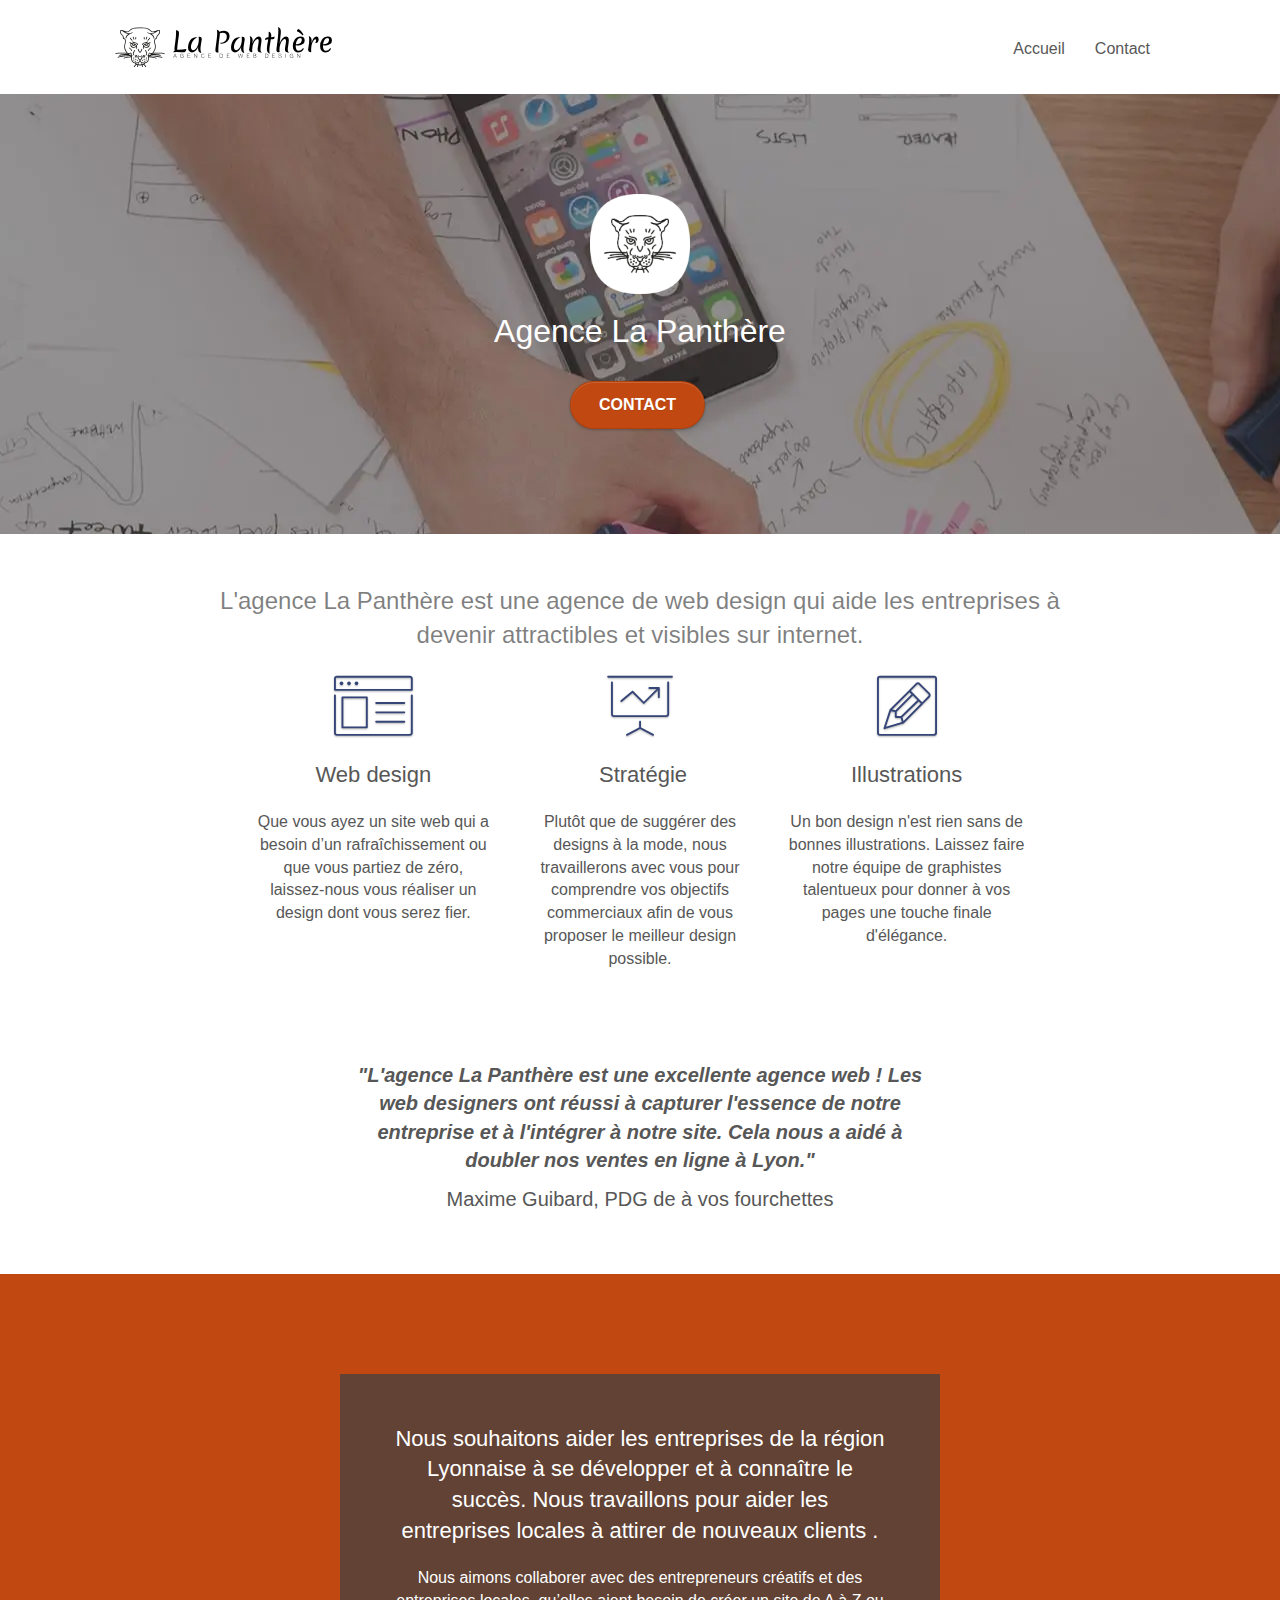
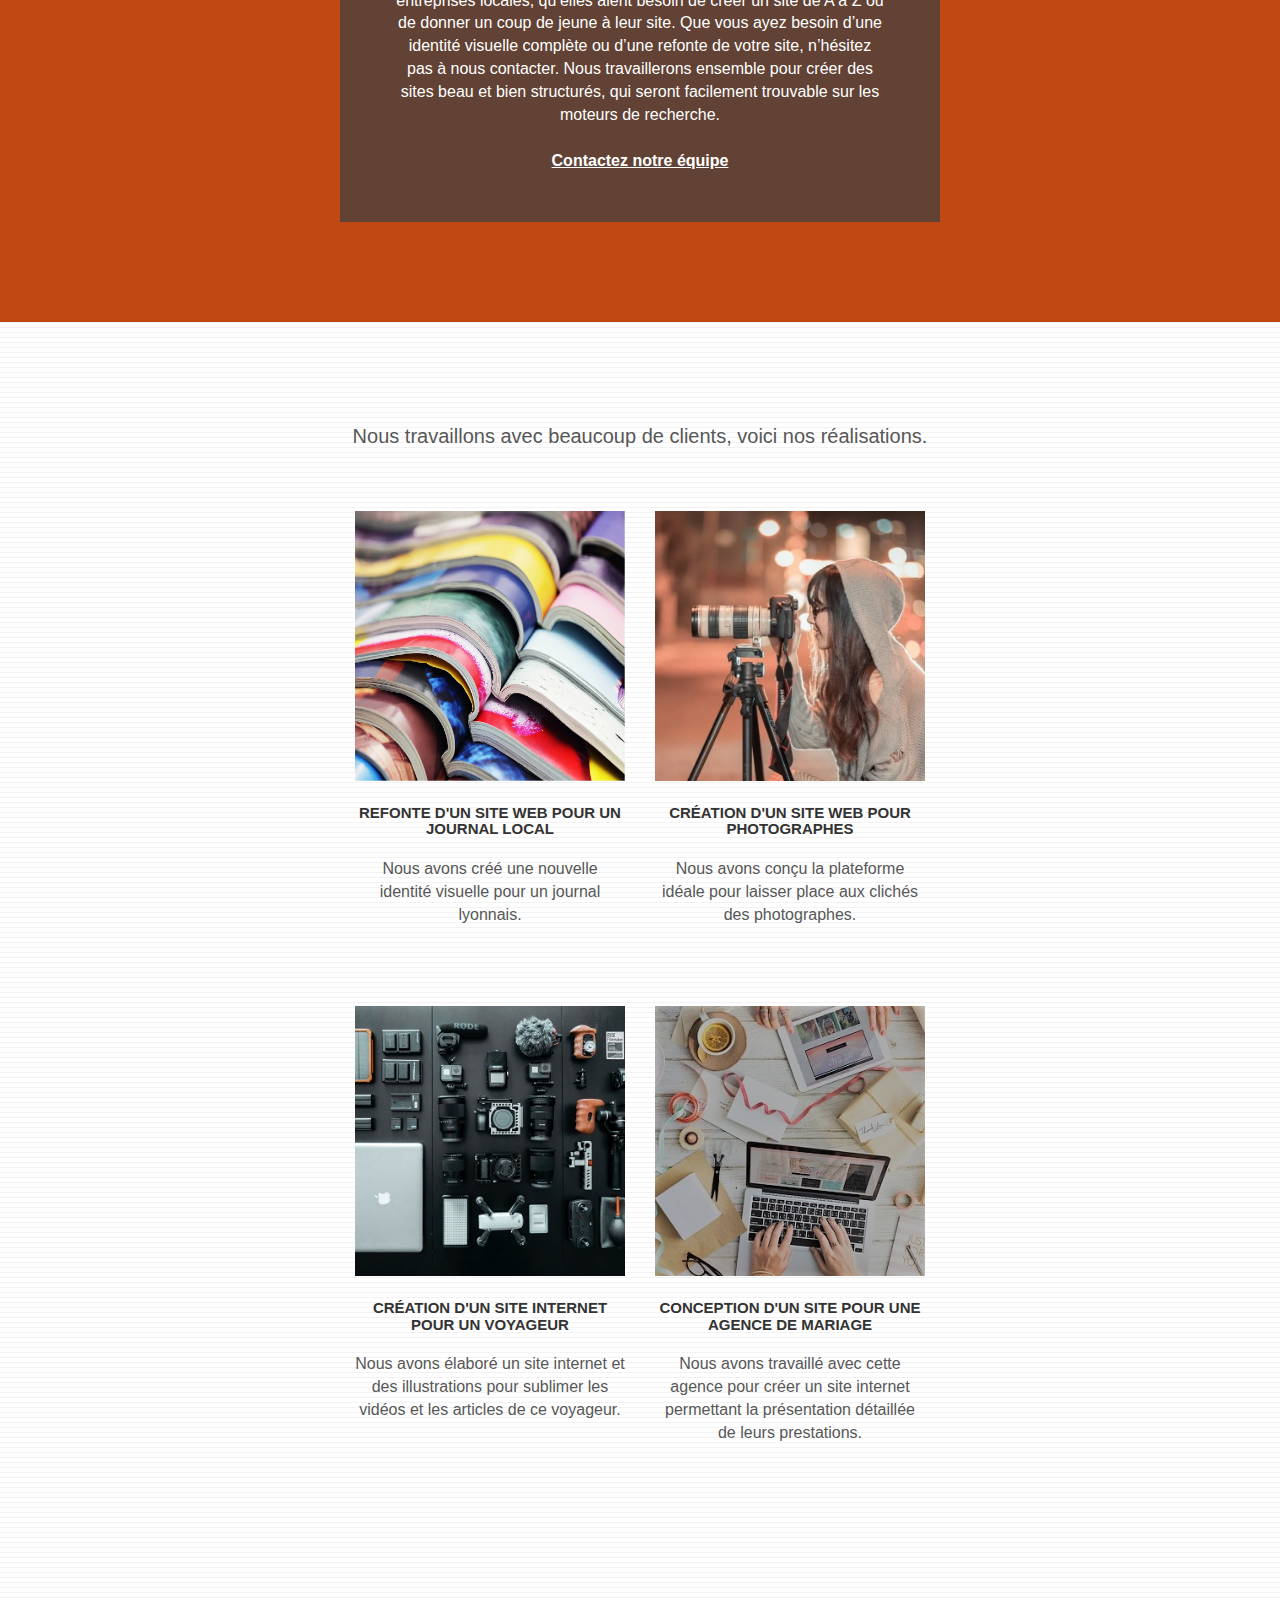
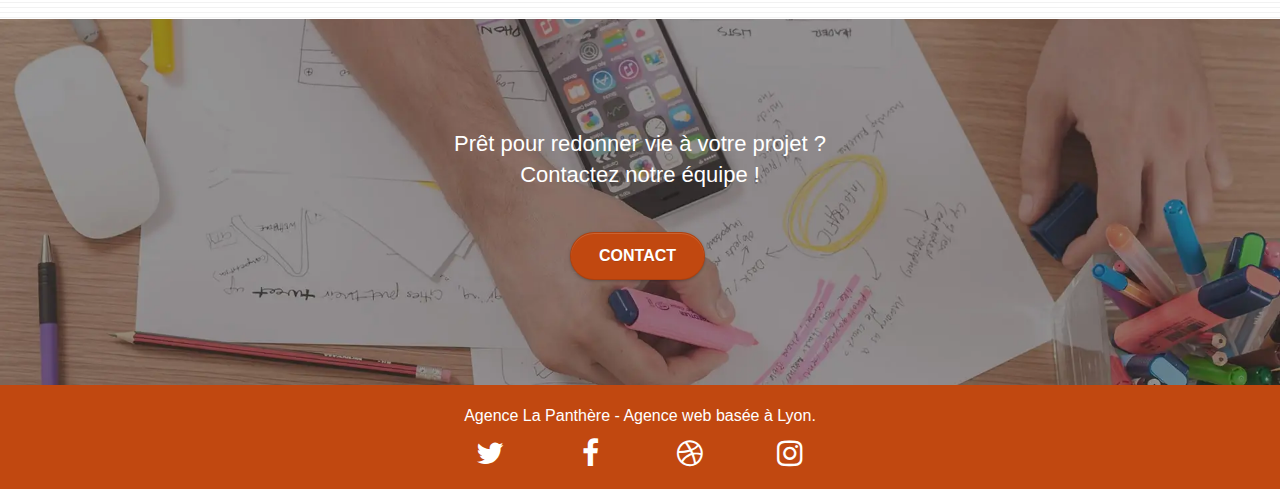
<file: index.html>
<!doctype html>
<html lang="fr">
<head>
    <meta charset="utf-8">
    <meta name="keywords" content="seo, google, site web, site internet, agence design paris, agence design, agence design,agence design,agence design,agence design,agence design,agence design,agence design,agence design">
    <meta name="description" content="L'agence La Panthère est une agence de web design qui aide les entreprises à devenir attractibles et visibles sur internet.">
    <meta name="viewport" content="width=device-width, initial-scale=1.0, viewport-fit=cover">
    <link rel="shortcut icon" type="image/png" href="favicon.jpg">
    
	<link rel="stylesheet" type="text/css" href="./css/bootstrap.min.css" media="screen" >
	<!--<link rel="stylesheet" href="https://maxcdn.bootstrapcdn.com/bootstrap/3.3.5/css/bootstrap.min.css" media="screen">-->
	<link rel="stylesheet" type="text/css" href="style.css" media="screen">
	<link rel="stylesheet" type="text/css" href="./css/font-awesome.min.css" media="screen">
	<link rel="stylesheet" type="text/css" href="./css/et-line.css" media="screen">
    
	<script src="./js/jquery-2.2.4.min.js" defer></script>
	<script src="./js/bootstrap.min.js" defer></script>
	<script src="./js/blocs.js" defer></script>
	<script src="./js/jquery.touchSwipe.js" defer></script>

    <title>Agence La Panthère | Accueil</title>

    
<!-- Analytics -->
 
<!-- Analytics END -->
    
</head>
<body>
<!-- Principal conteneur -->
<div class="page-container">
    
<!-- bloc-0 -->
<div class="bloc bgc-white l-bloc " id="bloc-0">
	<div class="container-fluid bloc-sm">
		<nav class="block" aria-label="barre de navigation">
			<div class="d-flex justify-content-between">
				<a class="navbar-brand" href="index.html"><img src="img/agence-la-panthere-monochrome.svg" alt="paris web design logo agence web meilleure agence" height="40" width="217"/></a>
				<button id="nav-toggle" type="button" class="ui-navbar-toggle navbar-toggle" data-toggle="collapse" data-target=".navbar-1">
					<span class="icon-bar"></span><span class="icon-bar"></span><span class="icon-bar"></span>
				</button>
			</div>
			<div class="collapse navbar-collapse special-dropdown-nav navbar-1 navOn">
				<ul class="nav-elements nav navbar-nav">
					<li class="dropdown-item">
						<a href="index.html">Accueil</a>
					</li>
					<li class="dropdown-item">
						<a href="contact.html">Contact</a>
					</li>
				</ul>
			</div>
		</nav>
	</div>
</div>
<!-- bloc-0 END -->

<!-- bloc-1-presentation -->
<div class="bloc bgc-dark-slate-blue bg-banniere d-bloc bg-t-edge bloc-bg-texture texture-paper b-parallax" id="bloc-1-hero">
	<div class="container bloc-lg">
		<div class="row tight-width-whitespace">
			<div class="col-sm-12">
				<img src="img/logo.png" class="center-block image-resize-mode" height="100" width="100" alt="Agence La Panthère, agence web paris, création logo paris" />
				<h1 class="text-center hero-bloc-text tc-white">
					Agence La Panthère
				</h1>
				<div class="text-center">
					<a href="contact.html" class="main-contact btn btn-lg btn-clean btn-rd cta-hero btn-atomic-tangerine" id="cta-hero">Contact</a>
				</div>
			</div>
		</div>
	</div>
</div>
<!-- bloc-1-presentation END -->

<!-- bloc-2-services -->
<div class="bloc bgc-white l-bloc" id="bloc-2-services">
	<div class="container bloc-md">
		<div class="row">
			<div class="col-sm-12 text-center motto">
				L'agence La Panthère est une agence de web design qui aide les entreprises à devenir attractibles et visibles sur internet.
			</div>
		</div>
		<div class="row voffset-lg med-width-whitespace presentation">
			<div class="col-sm-4">
				<div class="text-center">
					<span class="et-icon-browser sm-shadow icon-dark-slate-blue icons icon-lg"></span>
				</div>
				<h2 class="mg-md text-center">
					Web design
				</h2>
				<p class="text-center ">
					Que vous ayez un site web qui a besoin d&rsquo;un rafraîchissement ou que vous partiez de zéro, laissez-nous vous réaliser un design dont vous serez fier.
				</p>
			</div>
			<div class="col-sm-4">
				<div class="text-center">
					<span class="et-icon-presentation sm-shadow icon-dark-slate-blue icons icon-lg"></span>
				</div>
				<h2 class="mg-md text-center">
					&nbsp;Stratégie
				</h2>
				<p class="text-center ">
					Plutôt que de suggérer des designs à la mode, nous travaillerons avec vous pour comprendre vos objectifs commerciaux afin de vous proposer le meilleur design possible.<br>
				</p>
			</div>
			<div class="col-sm-4">
				<div class="text-center">
					<span class="et-icon-edit sm-shadow icon-dark-slate-blue icons icon-lg"></span>
				</div>
				<h2 class="mg-md text-center">
					Illustrations
				</h2>
				<p class="text-center ">
					Un bon design n'est rien sans de bonnes illustrations. Laissez faire notre équipe de graphistes talentueux pour donner à vos pages une touche finale d'élégance.
				</p>
			</div>
		</div>
		<div class="row voffset-lg voffset">
			<div class="col-xs-12 col-md-8 col-md-offset-2 text-center citation">
				<p class="quote">"L'agence La Panthère est une excellente agence web ! Les web designers ont réussi à capturer l'essence de notre entreprise et à l'intégrer à notre site.
					Cela nous a aidé à doubler nos ventes en ligne à Lyon."
				</p>
				<P>Maxime Guibard, PDG de à vos fourchettes</P>


			</div>
		</div>
	</div>
</div>
<!-- bloc-2-services END -->

<!-- bloc-3-what-i-do -->
<div class="bloc tc-white bgc-atomic-tangerine bg-presentation d-bloc bloc-bg-texture texture-paper b-parallax" id="bloc-3-what-i-do">
	<div class="container bloc-lg">
		<div class="row tight-width-whitespace black-background">
			<div class="col-sm-12">
				<h2 class="mg-md text-center tc-white">
					Nous souhaitons aider les entreprises de la région Lyonnaise à se développer et à connaître le succès. Nous travaillons pour aider les entreprises locales à attirer de nouveaux clients .<br>
				</h2>
				<p class="text-center white">
					Nous aimons collaborer avec des entrepreneurs créatifs et des entreprises locales, qu’elles aient besoin de créer un site de A à Z ou de donner un coup de jeune à leur site. Que vous ayez besoin d’une identité visuelle complète ou d’une refonte de votre site, n’hésitez pas à nous contacter. Nous travaillerons ensemble pour créer des sites beau et bien structurés, qui seront facilement trouvable sur les moteurs de recherche. <br><br>
					<a class="ltc-white bold-link contact-team" href="contact.html">Contactez notre équipe</a><br>
				</p>
			</div>
		</div>
	</div>
</div>
<!-- bloc-3-what-i-do END -->

<!-- bloc-4-portfolio -->
<div class="bloc bgc-white bg-lines-h2-bg bg-repeat l-bloc" id="bloc-4-portfolio">
	<div class="container bloc-lg">
		<div class="row">
			<div class="col-sm-12 text-center citation">
				<p>Nous travaillons avec beaucoup de clients, voici nos réalisations.</p>
			</div>
		</div>
		<div class="row tight-width-whitespace portfolio-row">
			<div class="col-sm-6 pf-section">
				<a href="#" data-lightbox="img/1.webp" data-gallery-id="gallery-1" data-caption="Refonte d'un site web pour un journal local" data-frame="snapshot-lb"><img height="270" width="270" src="img/1.webp" alt="paris web design logo agence web meilleure agence et refonte site web journal" class="img-responsive portfolio-thumb" /></a>
				<h3 class="mg-md text-center">
					Refonte d'un site web pour un journal local
				</h3>
				<p class="text-center">
					Nous avons créé une nouvelle identité visuelle pour un journal lyonnais.
				</p>
			</div>
			<div class="col-sm-6 pf-section">
				<a href="#" data-lightbox="img/2.webp" data-gallery-id="gallery-1" data-caption="Création d'un site web pour photographes" data-frame="snapshot-lb"><img height="270" width="270" src="img/2.webp" class="img-responsive portfolio-thumb" alt="paris web design logo agence web meilleure agence, Création d'un site web pour photographes" /></a>
				<h3 class="mg-md text-center">
					Création d'un site web pour photographes
				</h3>
				<p class="text-center">
					Nous avons conçu la plateforme idéale pour laisser place aux clichés des photographes.
				</p>
			</div>
		</div>
		<div class="row tight-width-whitespace portfolio-row">
			<div class="col-sm-6 pf-section">
				<a href="#" data-lightbox="img/3.webp" data-gallery-id="gallery-1" data-caption="Création d'un site internet pour un voyageur" data-frame="snapshot-lb"><img height="270" width="270" src="img/3.webp" class="img-responsive portfolio-thumb" alt="paris web design logo agence web meilleure agence, Création d'un site web pour voyageur"/></a>
				<h3 class="mg-md text-center">
					Création d'un site internet pour un voyageur
				</h3>
				<p class="text-center">
					Nous avons élaboré un site internet et des illustrations pour sublimer les vidéos et les articles de ce voyageur.
				</p>
			</div>
			<div class="col-sm-6 pf-section">
				<a href="#" data-lightbox="img/4.webp" data-gallery-id="gallery-1" data-caption="Conception d'un site pour une agence de mariage" data-frame="snapshot-lb"><img height="270" width="270" src="img/4.webp" class="img-responsive portfolio-thumb" alt="paris web design logo agence web meilleure agence, Création d'un site web pour agence de mariage" /></a>
				<h3 class="mg-md text-center">
					Conception d'un site pour une agence de mariage
				</h3>
				<p class="text-center">
					Nous avons travaillé avec cette agence pour créer un site internet permettant la présentation détaillée de leurs prestations.
				</p>
			</div>
		</div>
	</div>
</div>
<!-- bloc-4-portfolio END -->

<!-- bloc-5-cta -->
<div class="bloc bgc-dark-slate-blue bg-banniere d-bloc bloc-bg-texture texture-paper" id="bloc-5-cta">
	<div class="container bloc-lg">
		<div class="row">
			<h2 class="mg-md text-center tc-white">
				Prêt pour redonner vie à votre projet ?<br>Contactez notre équipe !
			</h2>
			<div class="col-sm-12 text-center">
				<a href="contact.html" class="btn btn-atomic-tangerine btn-clean btn-rd btn-lg cta-hero">Contact</a>
			</div>
		</div>
	</div>
</div>
<!-- bloc-5-cta END -->

<!-- Footer - bloc-8 -->
<div class="bloc bgc-atomic-tangerine d-bloc" id="bloc-8">
	<div class="container bloc-sm">
		<div class="row">
			<div class="col-sm-12">
				<p class="text-center white">
					Agence La Panthère - Agence web basée à Lyon.<br>
				</p>
				<div class="row row-no-gutters social social-icons">
					<div class="col-xs-3">
						<div class="text-center white">
							<a class="social" href="index.html" aria-label="lien twitter"><span class="fa fa-twitter icon-md"></span></a>
						</div>
					</div>
					<div class="col-xs-3">
						<div class="text-center white">
							<a class="social" href="index.html" aria-label="lien facebook"><span class="fa fa-facebook icon-md"></span></a>
						</div>
					</div>
					<div class="col-xs-3">
						<div class="text-center white">
							<a class="social" href="index.html" aria-label="lien dribbble"><span class="fa fa-dribbble icon-md"></span></a>
						</div>
					</div>
					<div class="col-xs-3">
						<div class="text-center white">
							<a class="social" href="index.html" aria-label="lien instagram"><span class="fa fa-instagram icon-md"></span></a>
						</div>
					</div>
				</div>
			</div>
		</div>
	</div>
</div>
<!-- Footer - bloc-8 END -->

</div>
<!-- Principal conteneur END -->

</body>
</html>
</file>
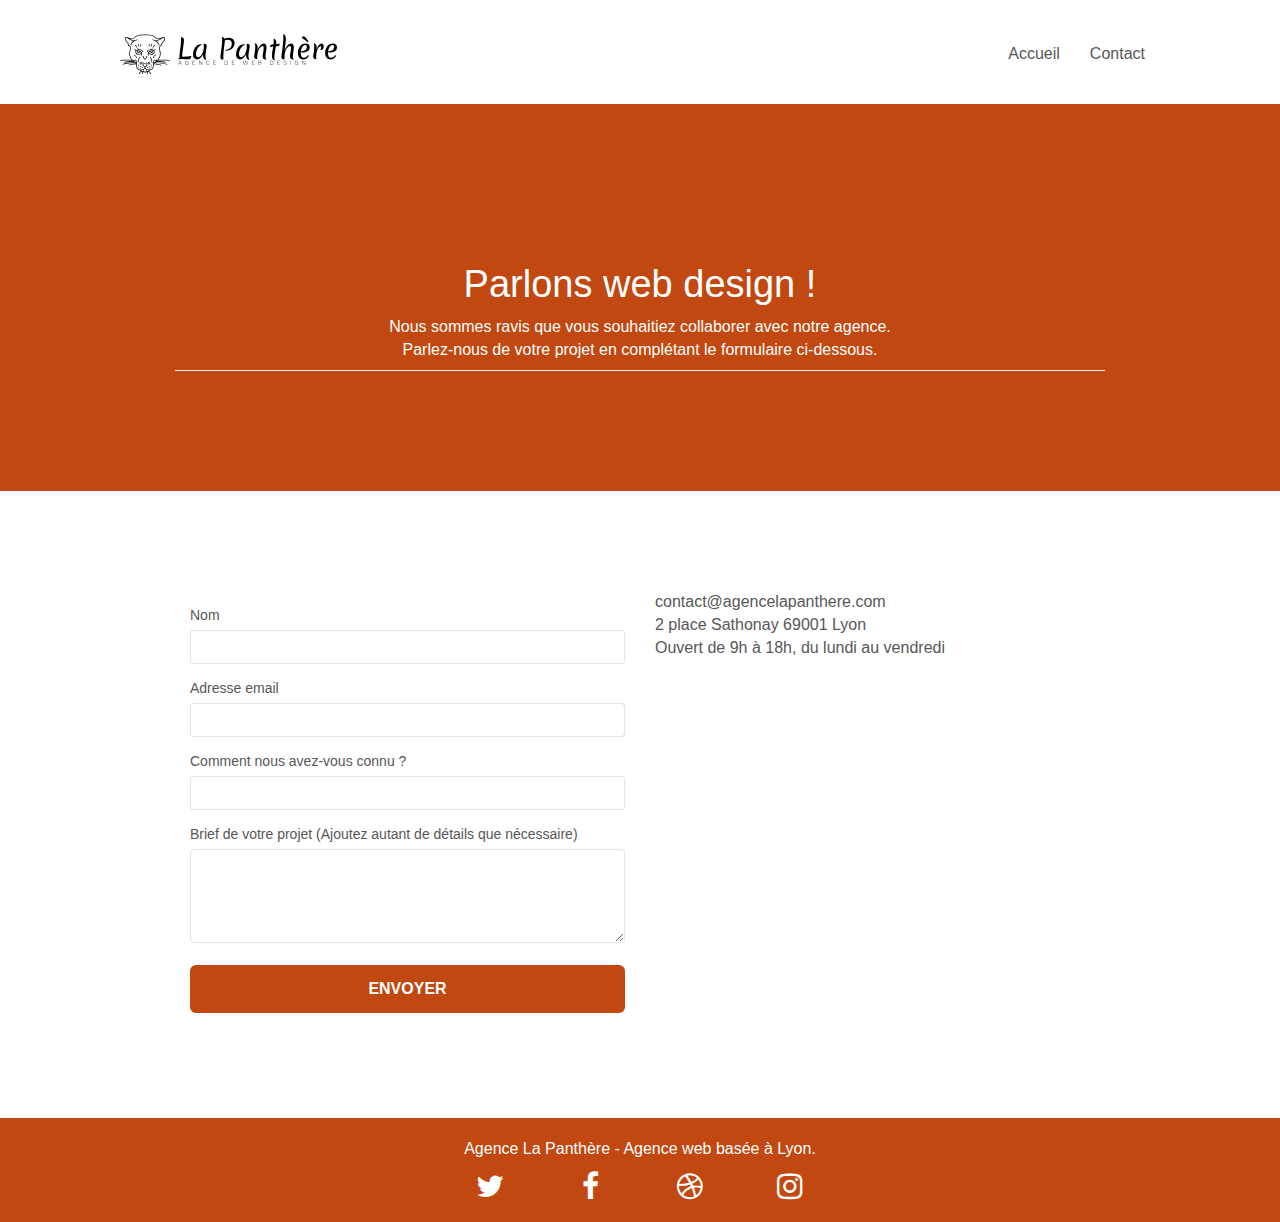
<file: contact.html>
<!doctype html>
<html lang="fr">
<head>
    <meta charset="utf-8">
    <meta name="keywords" content="seo, google, site web, site internet, agence design paris, agence design, agence design,agence design,agence design,agence design,agence design,agence design,agence design,agence design">
    <meta name="description" content="L'agence La Panthère est une agence de web design qui aide les entreprises à devenir attractibles et visibles sur internet.">
    <meta name="viewport" content="width=device-width, initial-scale=1.0, viewport-fit=cover">
    <link rel="shortcut icon" type="image/png" href="favicon.jpg">
    
	<!--<link rel="stylesheet" type="text/css" href="./css/bootstrap.min.css" media="screen" >-->
	<link rel="stylesheet" href="https://maxcdn.bootstrapcdn.com/bootstrap/3.3.5/css/bootstrap.min.css">
	<link rel="stylesheet" type="text/css" href="style.css" media="screen">
	<link rel="stylesheet" type="text/css" href="./css/font-awesome.min.css" media="screen">
	<link rel="stylesheet" type="text/css" href="./css/et-line.css" media="screen">
	
    
	<script src="./js/jquery-2.2.4.min.js" defer></script>
	<script src="./js/bootstrap.min.js" defer></script>
	<script src="./js/blocs.js" defer></script>
	<script src="./js/jquery.touchSwipe.js" defer></script>
	
    <title>Contact</title>

    
<!-- Analytics -->
 
<!-- Analytics END -->
    
</head>
<body>
<!-- Principal conteneur -->
<div class="page-container">
    
<!-- bloc-0 -->
<div class="bloc bgc-white l-bloc " id="bloc-0">
	<div class="container-fluid bloc-sm">
		<nav class="dflex" aria-label="barre de navigation">
			<div>
				<a class="navbar-brand" href="index.html"><img src="img/agence-la-panthere-monochrome.svg" alt="paris web design logo agence web meilleure agence" height="40" /></a>
			</div>
			<div class="collapse navbar-collapse special-dropdown-nav navbar-1 navOn">
				<ul class="nav-elements nav navbar-nav">
					<li class="dropdown-item">
						<a href="index.html">Accueil</a>
					</li>
					<li class="dropdown-item">
						<a href="contact.html">Contact</a>
					</li>
				</ul>
			</div>
		</nav>
	</div>
</div>
<!-- bloc-0 END -->

<!-- bloc-6 -->
<div class="bloc bg-dots-bg bg-repeat bgc-atomic-tangerine d-bloc bloc-bg-texture texture-paper" id="bloc-6">
	<div class="container bloc-lg">
		<div class="row page-header">
			<div class="col-sm-12 white">
				<h1 class="text-center hero-bloc-text page-title white">
					Parlons web design !
				</h1>
				<p class="text-center mg-lg tight-width-whitespace">
					Nous sommes ravis que vous souhaitiez collaborer avec notre agence.<br>
					Parlez-nous de votre projet en complétant le formulaire ci-dessous.
				</p>
			</div>
		</div>
	</div>
</div>
<!-- bloc-6 END -->

<!-- bloc-7 -->
<div class="bloc bgc-white l-bloc" id="bloc-7">
	<div class="container bloc-lg">
		<div class="row">
			<div class="col-sm-6">
				<form id="form_1">
					<div class="form-group">
						<label for="name">
							Nom
						</label><br>
						<input id="name" class="form-control" aria-label="champ de saisie" required />
					</div>
					<div class="form-group">
						<label for="email">
							Adresse email
						</label><br>
						<input id="email" class="form-control" type="email" aria-label="champ de saisie" required />
					</div>
					<div class="form-group">
						<label for="message">
							Comment nous avez-vous connu ?
						</label><br>
						<input class="form-control" type="email" aria-label="champ de saisie" required id="input_504" />
					</div>
					<div class="form-group">
						<label>
							Brief de votre projet (Ajoutez autant de détails que nécessaire)<br>
						</label><textarea aria-label="champ de saisie" id="message" class="form-control" rows="4" cols="50" required></textarea>
					</div> 
					<button class="bloc-button btn btn-lg btn-block cta-hero btn-atomic-tangerine" type="submit" aria-label="envoyer">
						Envoyer
					</button>
				</form>
			</div>
			<div class="col-sm-6">
				<p>
					contact@agencelapanthere.com<br>2 place Sathonay 69001 Lyon<br>Ouvert de 9h à 18h, du lundi au vendredi<br>
				</p>
			</div>
		</div>
	</div>
</div>
<!-- bloc-7 END -->

<!-- Footer - bloc-8 -->
<div class="bloc bgc-atomic-tangerine d-bloc" id="bloc-8">
	<div class="container bloc-sm">
		<div class="row">
			<div class="col-sm-12">
				<p class="text-center white">
					Agence La Panthère - Agence web basée à Lyon.<br>
				</p>
				<div class="row row-no-gutters social">
					<div class="col-xs-3">
						<div class="text-center">
							<a class="social" href="index.html" aria-label="lien twitter"><span class="fa fa-twitter icon-md"></span></a>
						</div>
					</div>
					<div class="col-xs-3">
						<div class="text-center">
							<a class="social" href="index.html" aria-label="lien facebook"><span class="fa fa-facebook icon-md"></span></a>
						</div>
					</div>
					<div class="col-xs-3">
						<div class="text-center">
							<a class="social" href="index.html" aria-label="lien dribbble"><span class="fa fa-dribbble icon-md"></span></a>
						</div>
					</div>
					<div class="col-xs-3">
						<div class="text-center">
							<a class="social" href="index.html" aria-label="lien instagram"><span class="fa fa-instagram icon-md"></span></a>
						</div>
					</div>
				</div>
			</div>
		</div>
	</div>
</div>
<!-- Footer - bloc-8 END -->

</div>
<!-- Principal conteneur END -->
    

</body>
</html>
</file>
<file: style.css>
body {
    margin: 0;
    padding: 0;
    background: #FFF;
    overflow-x: hidden;
    -webkit-font-smoothing: antialiased;
    -moz-osx-font-smoothing: grayscale;
}

a,
button {
    transition: all .3s ease-in-out;
    outline: none!important;
}

a:hover {
    cursor: pointer;
}

#page-loading-blocs-notifaction {
    position: fixed;
    top: 0;
    bottom: 0;
    width: 100%;
    z-index: 100000;
    background: #FFFFFF url("img/pageload-spinner.gif") no-repeat center center;
}

ul {
    list-style-type: none;
    margin: 0;
    padding: 0;
    overflow: hidden;
}

ul li {
    float: left;
}

ul li a{
    padding: 15px;
    text-decoration: none;
    font-size: 16px
}

.bloc {
    clear: both;
    background: 50% 50% no-repeat;
    padding: 0 50px;
    -webkit-background-size: cover;
    -moz-background-size: cover;
    -o-background-size: cover;
    background-size: cover;
    position: relative;
}

.bloc-lg {
    padding: 100px 50px;
}

.bloc-md {
    padding: 50px;
}

.bloc-sm {
    padding: 20px 50px;
}

.bg-center,
.bg-l-edge,
.bg-r-edge,
.bg-t-edge,
.bg-b-edge,
.bg-tl-edge,
.bg-bl-edge,
.bg-tr-edge,
.bg-br-edge,
.bg-repeat {
    -webkit-background-size: auto!important;
    -moz-background-size: auto!important;
    -o-background-size: auto!important;
    background-size: auto!important;
}

.bg-repeat {
    background: repeat;
}

.bg-t-edge {
    background: top no-repeat;
}
/*
.bloc-bg-texture::before {
    content: "";
    background-size: 2px 2px;
    position: absolute;
    top: 0;
    bottom: 0;
    left: 0;
    right: 0;
}*/

.dropdown-item:hover, .dropdown-item.focus {
    text-decoration: underline;
}

.texture-paper p {
    color: #fff!important;
}

.b-parallax {
    background-attachment: fixed;
}

.d-bloc {
    color: rgba(255, 255, 255, .7);
}

.d-bloc button:hover {
    color: rgba(255, 255, 255, .9);
}

.d-bloc .icon-round,
.d-bloc .icon-square,
.d-bloc .icon-rounded,
.d-bloc .icon-semi-rounded-a,
.d-bloc .icon-semi-rounded-b {
    border-color: rgba(255, 255, 255, .9);
}

.d-bloc .divider-h span {
    border-color: rgba(255, 255, 255, .2);
}

.d-bloc .a-btn,
.d-bloc .navbar a,
.d-bloc .navbar-brand,
.d-bloc a .icon-sm,
.d-bloc a .icon-md,
.d-bloc a .icon-lg,
.d-bloc a .icon-xl,
.d-bloc h1 a,
.d-bloc h2 a,
.d-bloc h3 a,
.d-bloc h4 a,
.d-bloc h5 a,
.d-bloc h6 a,
.d-bloc p a {
    color: rgba(255, 255, 255, .6);
}

.d-bloc .a-btn:hover,
.d-bloc .navbar a:hover,
.d-bloc .navbar-brand:hover,
.d-bloc a:hover .icon-sm,
.d-bloc a:hover .icon-md,
.d-bloc a:hover .icon-lg,
.d-bloc a:hover .icon-xl,
.d-bloc h1 a:hover,
.d-bloc h2 a:hover,
.d-bloc h3 a:hover,
.d-bloc h4 a:hover,
.d-bloc h5 a:hover,
.d-bloc h6 a:hover,
.d-bloc p a:hover {
    color: rgba(255, 255, 255, 1);
}

.d-bloc .navbar-toggle .icon-bar {
    background: rgba(255, 255, 255, 1);
}

.d-bloc .btn-wire,
.d-bloc .btn-wire:hover {
    color: rgba(255, 255, 255, 1);
    border-color: rgba(255, 255, 255, 1);
}

.d-bloc .panel {
    color: rgba(0, 0, 0, .5);
}

.d-bloc .panel button:hover {
    color: rgba(0, 0, 0, .7);
}

.d-bloc .panel icon {
    border-color: rgba(0, 0, 0, .7);
}

.d-bloc .panel .divider-h span {
    border-color: rgba(0, 0, 0, .1);
}

.d-bloc .panel .a-btn {
    color: rgba(0, 0, 0, .6);
}

.d-bloc .panel .a-btn:hover {
    color: rgba(0, 0, 0, 1);
}

.d-bloc .panel .btn-wire,
.d-bloc .panel .btn-wire:hover {
    color: rgba(0, 0, 0, .7);
    border-color: rgba(0, 0, 0, .3);
}

.d-bloc .panel,
.l-bloc {
    color: rgba(0, 0, 0, .5);
}

.d-bloc .panel button:hover,
.l-bloc button:hover {
    color: rgba(0, 0, 0, .7);
}

.l-bloc .icon-round,
.l-bloc .icon-square,
.l-bloc .icon-rounded,
.l-bloc .icon-semi-rounded-a,
.l-bloc .icon-semi-rounded-b {
    border-color: rgba(0, 0, 0, .7);
}

.d-bloc .panel .divider-h span,
.l-bloc .divider-h span {
    border-color: rgba(0, 0, 0, .1);
}

.d-bloc .panel .a-btn,
.l-bloc .a-btn,
.l-bloc .navbar a,
.l-bloc .navbar-brand,
.l-bloc a .icon-sm,
.l-bloc a .icon-md,
.l-bloc a .icon-lg,
.l-bloc a .icon-xl,
.l-bloc h1 a,
.l-bloc h2 a,
.l-bloc h3 a,
.l-bloc h4 a,
.l-bloc h5 a,
.l-bloc h6 a,
.l-bloc p a {
    color: rgba(0, 0, 0, .6);
}

.d-bloc .panel .a-btn:hover,
.l-bloc .a-btn:hover,
.l-bloc .navbar a:hover,
.l-bloc .navbar-brand:hover,
.l-bloc a:hover .icon-sm,
.l-bloc a:hover .icon-md,
.l-bloc a:hover .icon-lg,
.l-bloc a:hover .icon-xl,
.l-bloc h1 a:hover,
.l-bloc h2 a:hover,
.l-bloc h3 a:hover,
.l-bloc h4 a:hover,
.l-bloc h5 a:hover,
.l-bloc h6 a:hover,
.l-bloc p a:hover {
    color: rgba(0, 0, 0, 1);
}

.l-bloc .navbar-toggle .icon-bar {
    color: rgba(0, 0, 0, .9);
}

.d-bloc .panel .btn-wire,
.d-bloc .panel .btn-wire:hover,
.l-bloc .btn-wire,
.l-bloc .btn-wire:hover {
    color: rgba(0, 0, 0, .7);
    border-color: rgba(0, 0, 0, .3);
}

.voffset {
    margin-top: 30px;
}

.voffset-lg {
    margin-top: 80px;
}

.row-no-gutters {
    margin-right: 0;
    margin-left: 0;
}

.row.row-no-gutters > [class^="col-"],
.row.row-no-gutters > [class*=" col-"] {
    padding-right: 0;
    padding-left: 0;
}

#bloc-1-hero h1 {
    font-size: 32px;
}

.navbar {
    margin-bottom: 0;
    z-index: 1;
}

.navbar-brand {
    height: auto;
    padding: 3px 15px;
    font-size: 25px;
    font-weight: normal;
    font-weight: 600;
    line-height: 44px;
}

.navbar-brand img {
    max-height: 200px;
    margin: 0 5px 0 0;
    display: inline;
}

.navbar-brand img[src$=svg] {
    min-width: 100px;
}

.nav-center .navbar-brand img {
    margin: 0;
}

.navbar .nav {
    padding-top: 2px;
    margin-right: -16px;
    float: right;
    z-index: 1;
}

.nav > li {
    float: left;
    margin-top: 4px;
    font-size: 16px;
}

.navbar-nav .open .dropdown-menu > li > a {
    text-align: inherit;
}

.nav > li a:hover,
.nav > li a:focus {
    background: transparent;
}

.navbar-toggle {

    margin: 10px 10px 0 0;
    border: 0px;
}

.navbar-toggle:hover {
    background: transparent!important;
}

.navbar-toggle .icon-bar {
    background-color: rgba(0, 0, 0, .5);
    width: 26px;
}

.nav-invert .navbar .nav {
    float: left;
}

.nav-invert .navbar-header,
.nav-invert .navbar-brand {
    float: right;
    position: relative;
    z-index: 2;
}

.motto {
    font-size: 24px;
}

.citation p {
    font-size: 20px;
}

.quote {
    font-style: italic;
    font-weight: bold;
}

@media (min-width: 768px) {
    .site-navigation {
        position: absolute;
        top: 50%;
        right: 20px;
        transform: translate(0, -50%);
        -webkit-transform: translateY(-50%);
    }
    .nav > li .dropdown-menu a,
    .nav > li .dropdown-menu a:hover {
        color: #484848;
    }
    .nav-invert .site-navigation {
        left: 0;
        right: 0;
    }
    .nav-center {
        text-align: center;
    }
    .nav-center .navbar-header {
        width: 100%;
    }
    .nav-center .navbar-header,
    .nav-center .navbar-brand,
    .nav-center .nav > li {
        float: none;
        display: inline-block;
    }
    .nav-center .site-navigation {
        position: relative;
        width: 100%;
        right: 0;
        margin-right: 0px;
        margin-top: 20px;
    }
    .nav-center.mini-nav .navbar-toggle {
        float: none;
        margin: 10px auto 0;
    }
}

.nav > li > .dropdown a {
    background: none!important;
    display: block;
    padding: 14px 15px;
}

nav .caret {
    margin: 0 5px;
}

.dropdown-menu {
    top: -8px;
    left: 100%;
}

.dropdown-menu .dropmenu-flow-right {
    top: 100%;
    left: 0;
    margin-left: -1px;
    border-top-left-radius: 0;
    border-top-right-radius: 0;
}

.dropdown-menu .dropdown span {
    border: 4px solid black;
    border-top-color: transparent;
    border-right-color: transparent;
    border-bottom-color: transparent;
    margin: 6px -5px 0 0!important;
    float: right;
}

.mg-md {
    margin-top: 10px;
    margin-bottom: 20px;
}

.mg-lg {
    margin-top: 10px;
    margin-bottom: 40px;
}

.btn {
    margin: 0 5px 5px 0;
}

.btn.pull-right {
    margin: 0 0 5px 5px;
}

.btn-d,
.btn-d:hover,
.btn-d:focus {
    color: #FFF;
    background: rgba(0, 0, 0, .3);
}

button {
    outline: none!important;
}

.btn-rd {
    border-radius: 40px;
}

.btn-clean {
    border: 1px solid rgba(0, 0, 0, .08);
    border-bottom-color: rgba(0, 0, 0, .1);
    text-shadow: 0 1px 0 rgba(0, 0, 1, .1);
    box-shadow: 0 1px 3px rgba(0, 0, 1, .25), inset 0 1px 0 0 rgba(255, 255, 255, .15);
}

.icon-md {
    font-size: 30px!important;
}

.icon-lg {
    font-size: 60px!important;
}

.sm-shadow {
    text-shadow: 0 1px 2px rgba(0, 0, 0, .3);
}

.panel-sq,
.panel-sq .panel-heading,
.panel-sq .panel-footer {
    border-radius: 0;
}

.panel-rd {
    border-radius: 30px;
}

.panel-rd .panel-heading {
    border-radius: 29px 29px 0 0;
}

.panel-rd .panel-footer {
    border-radius: 0 0 29px 29px;
}

.form-control {
    border-color: rgba(0, 0, 0, .1);
    box-shadow: none;
}

.form-group {
    margin: 14px auto;
}

.scrollToTop {
    width: 40px;
    height: 40px;
    position: fixed;
    bottom: 20px;
    right: 20px;
    opacity: 0;
    z-index: 500;
    transition: all .3s ease-in-out;
}

.scrollToTop span {
    margin-top: 6px;
}

.showScrollTop {
    font-size: 14px;
    opacity: 1;
}

a[data-lightbox] {
    position: relative;
    display: block;
    text-align: center;
}

a[data-lightbox]:focus {
    border: solid 2px #00F;
}

a[data-lightbox]:hover::before {
    content: "+";
    font-family: "HelveticaNeue-Light", "Helvetica Neue Light", "Helvetica Neue", Helvetica, Arial;
    font-size: 32px;
    width: 50px;
    height: 50px;
    margin-left: -25px;
    border-radius: 50%;
    background: rgba(0, 0, 0, .6);
    color: #FFF;
    font-weight: 100;
    z-index: 1;
    position: absolute;
    top: 50%;
    transform: translateY(-50%);
    -webkit-transform: translateY(-50%);
}

.dflex {
    display: flex;
    justify-content: space-between;
    align-items: center;
    width: 100%;
}

.dflex div {
    margin: 5px;
}

a[data-lightbox]:hover img {
    opacity: 0.6;
    -webkit-animation-fill-mode: none;
    animation-fill-mode: none;
}
a[data-lightbox]:focus{
    border: solid 2px #00F;
}

.img-responsive {
    margin: auto;
}

.pf-section {
    margin-bottom: 20px;
}

#lightbox-modal {
    display: flex;
    align-items: center;
}

#lightbox-modal .modal-dialog {
    width: 90%;
    max-width: 900px;
    margin: 0 auto 0;
}

#lightbox-modal .modal-dialog img {
    max-height: 90vh;
    margin: 0 auto;
}

.lightbox-caption {
    padding: 20px;
    color: #FFF;
    background: rgba(0, 0, 0, .5);
    position: absolute;
    left: 15px;
    right: 15px;
    bottom: 5px;
}

.close-lightbox {
    color: #FFF;
    font-size: 30px;
    position: absolute;
    top: 20px;
    right: 20px;
    z-index: 20;
    background: rgba(0, 0, 0, .5);
    border: none;
    line-height: 30px;
    padding: 0 9px 5px;
    opacity: 0.3;
}

.close-lightbox:hover,
.next-lightbox:hover,
.prev-lightbox:hover {
    opacity: 1.0;
    color: #FFF;
}

.close-lightbox:focus,
.next-lightbox:focus,
.prev-lightbox:focus {
    border: solid 1px #00F;
}


.next-lightbox,
.prev-lightbox {
    font-size: 20px;
    color: rgba(255, 255, 255, .9);
    background: rgba(0, 0, 0, .5);
    transition: all .2s ease-in-out;
    position: absolute;
    top: 45%;
    z-index: 1;
    opacity: 0.4;
}

.next-lightbox {
    padding: 6px 8px 1px 13px;
    right: 25px;
}

.prev-lightbox {
    padding: 6px 13px 1px 10px;
    left: 25px;
}

.snapshot-lb .modal-body {
    padding-bottom: 45px;
}

.snapshot-lb .lightbox-caption {
    padding: 0;
    color: rgba(0, 0, 0, .5);
    background: none;
}

h1,
h2,
h3,
h4,
h5,
h6,
p,
label,
.btn,
a {
    font-family: "helvetica";
    font-weight: 400;
    color: #575757!important;
}

.container {
    max-width: 1000px;
}

.hero-bloc-text {
    font-size: 38px;
}

.hero-bloc-text-sub {
    font-size: 36px;
}

.statement-bloc-text {
    line-height: 26px;
    font-style: italic;
    font-size: 20px;
    text-align: center;
    font-weight: lighter;
    max-width: 520px;
    margin: auto auto auto auto;
}

p {
    font-size: 16px;
}

.tight-width-whitespace {
    max-width: 600px;
    margin: auto auto auto auto;
}

.cta-hero {
    margin-top: 22px;
    color: #FFFFFF!important;
    text-transform: uppercase;
    padding: 12px 28px 12px 28px;
    font-size: 16px;
    font-weight: 700;
}

div.keywords {
    color: #fff;
    margin-top: 18px;
}

.social-icons {
    margin: 82px auto;
}

.social {
    max-width: 400px;
    margin: auto;
}

a.social span {
    color: #fff!important;
}

a.social span:hover {
    color: #ccc!important;
}

a.social:focus span {
    border: solid 1px #fff;
}

h2 {
    font-size: 22px;
    line-height: 1.4em;
}

h3 {
    font-size: 15px;
    text-transform: uppercase;
    font-weight: 700;
    color: #333333!important;
}

.med-width-whitespace {
    max-width: 800px;
    margin: auto auto auto auto;
    box-shadow: 0px 0px 0px #000000;
}

h1 {
    color: #ddd!important;
}

h4 {
    color: #333333!important;
}

.icons {
    margin-bottom: 14px;
    margin-top: 24px;
}

.white {
    color: #FFFFFF!important;
}

.portfolio-thumb {
    margin-bottom: 24px;
}

.portfolio-row {
    margin-bottom: 44px;
    margin-top: 50px;
}

.avatar {
    box-shadow: 0px 4px 9px rgba(0, 0, 0, 0.3);
}

.black-background {
    background-color: rgba(64, 64, 64, 0.75);
    padding: 40px 40px 40px 40px;
}

.bold-link {
    font-weight: 900;
    text-decoration: underline!important;
}

.bgc-white {
    background-color: #FFFFFF;
}

.bgc-dark-slate-blue {
    background-color: #364577;
}

.bgc-atomic-tangerine {
    background-color: #c14810;
}

.tc-white {
    color: #fff!important;
}

.btn-atomic-tangerine {
    background: #c14810;
    color: #FFFFFF!important;
}

.btn-atomic-tangerine:hover {
    background: #c27956!important;
    color: #FFFFFF!important;
}

.btn-atomic-tangerine:focus, .ltc-white:focus {
    border: solid 1px #fff;
}

.ltc-white {
    color: #FFFFFF!important;
}

.ltc-white:hover {
    color: #cccccc!important;
}

.ltc-atomic-tangerine {
    color: #c14810!important;
}

.ltc-atomic-tangerine:hover {
    color: #c27956!important;
}

.icon-dark-slate-blue {
    color: #364577!important;
    border-color: #364577!important;
}

.bg-lines-h2-bg {
    background-image: url("img/lines-h2-bg.png");
}

.bg-banniere {
    background-image: url("img/agence-la-panthere.webp");
}

.bg-presentation {
    background-image: url("img/image-de-presentation.webp");
}

@media (max-width: 1024px) {
    .bloc {
        padding-left: 20px;
        padding-right: 20px;
    }
    .bloc.full-width-bloc,
    .bloc-tile-2.full-width-bloc .container,
    .bloc-tile-3.full-width-bloc .container,
    .bloc-tile-4.full-width-bloc .container {
        padding-left: 0;
        padding-right: 0;
    }
}

@media (max-width: 992px) and (min-width: 768px) {
    .navbar .nav {
        max-width: 80%
    }
    .nav-center.navbar .nav {
        max-width: 100%
    }
}

@media only screen and (min-width: 768px) and (max-width: 1024px) and (orientation: landscape) {
    .b-parallax {
        background-attachment: scroll;
    }
}

@media only screen and (min-width: 1024px) and (max-width: 1366px) and (-webkit-min-device-pixel-ratio: 1.5) {
    .b-parallax {
        background-attachment: scroll;
    }
}

@media (max-width: 991px) {
    .container {
        width: 100%;
    }
    .b-parallax {
        background-attachment: scroll;
    }
    .page-container,
    #hero-bloc {
        overflow-x: hidden;
        position: relative;
    }
    .bloc {
        padding-left: 15px;
        padding-right: 15px;
    }
    .bloc-group,
    .bloc-group .bloc {
        display: block;
        width: 100%;
    }
    .bloc-fill-screen .fill-bloc-top-edge,
    .bloc-fill-screen .fill-bloc-bottom-edge {
        padding: 0 20px;
        padding-left: 15px;
        padding-right: 15px;
    }
}

.navOn{
    float: right;
}

@media (max-width: 767px) {

    .page-container {
        overflow-x: hidden;
        position: relative;
    }
    h1,
    h2,
    h3,
    h4,
    h5,
    h6,
    p,
    #disqus_thread {
        padding-left: 10px!important;
        padding-right: 10px!important;
    }
    .b-parallax {
        background-attachment: scroll;
    }
    .navbar .nav {
        padding-top: 0;
        border-top: 1px solid rgba(0, 0, 0, .2);
        float: none!important;
    }
    .navbar.row {
        margin-left: 0;
        margin-right: 0;
    }
    .site-navigation {
        position: inherit;
        transform: none;
        -webkit-transform: none;
        -ms-transform: none;
    }
    .nav > li {
        margin-top: 0;
        border-bottom: 1px solid rgba(0, 0, 0, .1);
        background: rgba(0, 0, 0, .05);
        text-align: left;
        padding-left: 15px;
        width: 100%;
    }
    .nav > li:hover {
        background: rgba(0, 0, 0, .08);
    }
    .dropdown .dropdown a .caret {
        float: none;
        margin: 5px 0 0 10px!important;
        border: 4px solid black;
        border-bottom-color: transparent;
        border-right-color: transparent;
        border-left-color: transparent;
    }
    #hero-bloc .navbar .nav {
        background: rgba(0, 0, 0, .8);
    }
    #hero-bloc .navbar .nav a {
        color: rgba(255, 255, 255, .6);
    }
    .hero {
        padding: 50px 0;
    }
    .hero-nav {
        left: -1px;
        right: -1px;
    }
    .navbar-collapse {
        padding: 0;
        overflow-x: hidden;
        -webkit-box-shadow: none;
        box-shadow: none;
    }
    .navbar-brand img {
        max-height: 40px;
        width: auto;
    }
    .nav-invert .navbar-header {
        float: none;
        width: 100%;
    }
    .nav-invert .navbar-toggle {
        float: right;
        margin-left: 10px;
    }
    .bloc {
        padding-left: 0;
        padding-right: 0;
    }
    .bloc-xxl,
    .bloc-xl,
    .bloc-lg {
        padding: 40px 0;
    }
    .bloc-sm,
    .bloc-md {
        padding-left: 0;
        padding-right: 0;
    }
    .bloc-tile-2 .container,
    .bloc-tile-3 .container,
    .bloc-tile-4 .container,
    .bloc-fill-screen .fill-bloc-top-edge,
    .bloc-fill-screen .fill-bloc-bottom-edge {
        padding-left: 0;
        padding-right: 0;
    }
    .a-block {
        padding: 0 10px;
    }
    .btn-dwn {
        display: none;
    }
    .voffset {
        margin-top: 5px;
    }
    .voffset-md {
        margin-top: 20px;
    }
    .voffset-lg {
        margin-top: 30px;
    }
    form {
        padding: 5px;
    }
    .close-lightbox {
        display: inline-block;
    }
    .blocsapp-device-iphone5 {
        background-size: 216px 425px;
        padding-top: 60px;
        width: 216px;
        height: 425px;
    }
    .blocsapp-device-iphone5 img {
        width: 180px;
        height: 320px;
    }
}

@media (max-width: 400px) {
    .bloc {
        padding-left: 0;
        padding-right: 0;
    }
}

@media (max-width: 767px) {
    .bloc-mob-center-text {
        text-align: center;
    }
}

.nav-elements a:hover, .nav-elements a:focus {
    text-decoration: underline;
}
</file>
<file: css/et-line.css>
@font-face {
    font-family: et-line;
    src: url(../fonts/et-line.eot);
    src: url(../fonts/et-line.eot?#iefix) format('embedded-opentype'), url(../fonts/et-line.woff) format('woff'), url(../fonts/et-line.ttf) format('truetype'), url(../fonts/et-line.svg#et-line) format('svg');
    font-weight: 400;
    font-style: normal;
    font-display: swap;
}

.et-icon-adjustments,
.et-icon-alarmclock,
.et-icon-anchor,
.et-icon-aperture,
.et-icon-attachment,
.et-icon-bargraph,
.et-icon-basket,
.et-icon-beaker,
.et-icon-bike,
.et-icon-book-open,
.et-icon-briefcase,
.et-icon-browser,
.et-icon-calendar,
.et-icon-camera,
.et-icon-caution,
.et-icon-chat,
.et-icon-circle-compass,
.et-icon-clipboard,
.et-icon-clock,
.et-icon-cloud,
.et-icon-compass,
.et-icon-desktop,
.et-icon-dial,
.et-icon-document,
.et-icon-documents,
.et-icon-download,
.et-icon-dribbble,
.et-icon-edit,
.et-icon-envelope,
.et-icon-expand,
.et-icon-facebook,
.et-icon-flag,
.et-icon-focus,
.et-icon-gears,
.et-icon-genius,
.et-icon-gift,
.et-icon-global,
.et-icon-globe,
.et-icon-googleplus,
.et-icon-grid,
.et-icon-happy,
.et-icon-hazardous,
.et-icon-heart,
.et-icon-hotairballoon,
.et-icon-hourglass,
.et-icon-key,
.et-icon-laptop,
.et-icon-layers,
.et-icon-lifesaver,
.et-icon-lightbulb,
.et-icon-linegraph,
.et-icon-linkedin,
.et-icon-lock,
.et-icon-magnifying-glass,
.et-icon-map,
.et-icon-map-pin,
.et-icon-megaphone,
.et-icon-mic,
.et-icon-mobile,
.et-icon-newspaper,
.et-icon-notebook,
.et-icon-paintbrush,
.et-icon-paperclip,
.et-icon-pencil,
.et-icon-phone,
.et-icon-picture,
.et-icon-pictures,
.et-icon-piechart,
.et-icon-presentation,
.et-icon-pricetags,
.et-icon-printer,
.et-icon-profile-female,
.et-icon-profile-male,
.et-icon-puzzle,
.et-icon-quote,
.et-icon-recycle,
.et-icon-refresh,
.et-icon-ribbon,
.et-icon-rss,
.et-icon-sad,
.et-icon-scissors,
.et-icon-scope,
.et-icon-search,
.et-icon-shield,
.et-icon-speedometer,
.et-icon-strategy,
.et-icon-streetsign,
.et-icon-tablet,
.et-icon-target,
.et-icon-telescope,
.et-icon-toolbox,
.et-icon-tools,
.et-icon-tools-2,
.et-icon-trophy,
.et-icon-tumblr,
.et-icon-twitter,
.et-icon-upload,
.et-icon-video,
.et-icon-wallet,
.et-icon-wine {
    font-family: et-line;
    speak: none;
    font-style: normal;
    font-weight: 400;
    font-variant: normal;
    text-transform: none;
    line-height: 1;
    -webkit-font-smoothing: antialiased;
    -moz-osx-font-smoothing: grayscale;
    display: inline-block
}

.et-icon-mobile:before {
    content: "\e000"
}

.et-icon-laptop:before {
    content: "\e001"
}

.et-icon-desktop:before {
    content: "\e002"
}

.et-icon-tablet:before {
    content: "\e003"
}

.et-icon-phone:before {
    content: "\e004"
}

.et-icon-document:before {
    content: "\e005"
}

.et-icon-documents:before {
    content: "\e006"
}

.et-icon-search:before {
    content: "\e007"
}

.et-icon-clipboard:before {
    content: "\e008"
}

.et-icon-newspaper:before {
    content: "\e009"
}

.et-icon-notebook:before {
    content: "\e00a"
}

.et-icon-book-open:before {
    content: "\e00b"
}

.et-icon-browser:before {
    content: "\e00c"
}

.et-icon-calendar:before {
    content: "\e00d"
}

.et-icon-presentation:before {
    content: "\e00e"
}

.et-icon-picture:before {
    content: "\e00f"
}

.et-icon-pictures:before {
    content: "\e010"
}

.et-icon-video:before {
    content: "\e011"
}

.et-icon-camera:before {
    content: "\e012"
}

.et-icon-printer:before {
    content: "\e013"
}

.et-icon-toolbox:before {
    content: "\e014"
}

.et-icon-briefcase:before {
    content: "\e015"
}

.et-icon-wallet:before {
    content: "\e016"
}

.et-icon-gift:before {
    content: "\e017"
}

.et-icon-bargraph:before {
    content: "\e018"
}

.et-icon-grid:before {
    content: "\e019"
}

.et-icon-expand:before {
    content: "\e01a"
}

.et-icon-focus:before {
    content: "\e01b"
}

.et-icon-edit:before {
    content: "\e01c"
}

.et-icon-adjustments:before {
    content: "\e01d"
}

.et-icon-ribbon:before {
    content: "\e01e"
}

.et-icon-hourglass:before {
    content: "\e01f"
}

.et-icon-lock:before {
    content: "\e020"
}

.et-icon-megaphone:before {
    content: "\e021"
}

.et-icon-shield:before {
    content: "\e022"
}

.et-icon-trophy:before {
    content: "\e023"
}

.et-icon-flag:before {
    content: "\e024"
}

.et-icon-map:before {
    content: "\e025"
}

.et-icon-puzzle:before {
    content: "\e026"
}

.et-icon-basket:before {
    content: "\e027"
}

.et-icon-envelope:before {
    content: "\e028"
}

.et-icon-streetsign:before {
    content: "\e029"
}

.et-icon-telescope:before {
    content: "\e02a"
}

.et-icon-gears:before {
    content: "\e02b"
}

.et-icon-key:before {
    content: "\e02c"
}

.et-icon-paperclip:before {
    content: "\e02d"
}

.et-icon-attachment:before {
    content: "\e02e"
}

.et-icon-pricetags:before {
    content: "\e02f"
}

.et-icon-lightbulb:before {
    content: "\e030"
}

.et-icon-layers:before {
    content: "\e031"
}

.et-icon-pencil:before {
    content: "\e032"
}

.et-icon-tools:before {
    content: "\e033"
}

.et-icon-tools-2:before {
    content: "\e034"
}

.et-icon-scissors:before {
    content: "\e035"
}

.et-icon-paintbrush:before {
    content: "\e036"
}

.et-icon-magnifying-glass:before {
    content: "\e037"
}

.et-icon-circle-compass:before {
    content: "\e038"
}

.et-icon-linegraph:before {
    content: "\e039"
}

.et-icon-mic:before {
    content: "\e03a"
}

.et-icon-strategy:before {
    content: "\e03b"
}

.et-icon-beaker:before {
    content: "\e03c"
}

.et-icon-caution:before {
    content: "\e03d"
}

.et-icon-recycle:before {
    content: "\e03e"
}

.et-icon-anchor:before {
    content: "\e03f"
}

.et-icon-profile-male:before {
    content: "\e040"
}

.et-icon-profile-female:before {
    content: "\e041"
}

.et-icon-bike:before {
    content: "\e042"
}

.et-icon-wine:before {
    content: "\e043"
}

.et-icon-hotairballoon:before {
    content: "\e044"
}

.et-icon-globe:before {
    content: "\e045"
}

.et-icon-genius:before {
    content: "\e046"
}

.et-icon-map-pin:before {
    content: "\e047"
}

.et-icon-dial:before {
    content: "\e048"
}

.et-icon-chat:before {
    content: "\e049"
}

.et-icon-heart:before {
    content: "\e04a"
}

.et-icon-cloud:before {
    content: "\e04b"
}

.et-icon-upload:before {
    content: "\e04c"
}

.et-icon-download:before {
    content: "\e04d"
}

.et-icon-target:before {
    content: "\e04e"
}

.et-icon-hazardous:before {
    content: "\e04f"
}

.et-icon-piechart:before {
    content: "\e050"
}

.et-icon-speedometer:before {
    content: "\e051"
}

.et-icon-global:before {
    content: "\e052"
}

.et-icon-compass:before {
    content: "\e053"
}

.et-icon-lifesaver:before {
    content: "\e054"
}

.et-icon-clock:before {
    content: "\e055"
}

.et-icon-aperture:before {
    content: "\e056"
}

.et-icon-quote:before {
    content: "\e057"
}

.et-icon-scope:before {
    content: "\e058"
}

.et-icon-alarmclock:before {
    content: "\e059"
}

.et-icon-refresh:before {
    content: "\e05a"
}

.et-icon-happy:before {
    content: "\e05b"
}

.et-icon-sad:before {
    content: "\e05c"
}

.et-icon-facebook:before {
    content: "\e05d"
}

.et-icon-twitter:before {
    content: "\e05e"
}

.et-icon-googleplus:before {
    content: "\e05f"
}

.et-icon-rss:before {
    content: "\e060"
}

.et-icon-tumblr:before {
    content: "\e061"
}

.et-icon-linkedin:before {
    content: "\e062"
}

.et-icon-dribbble:before {
    content: "\e063"
}
</file>
